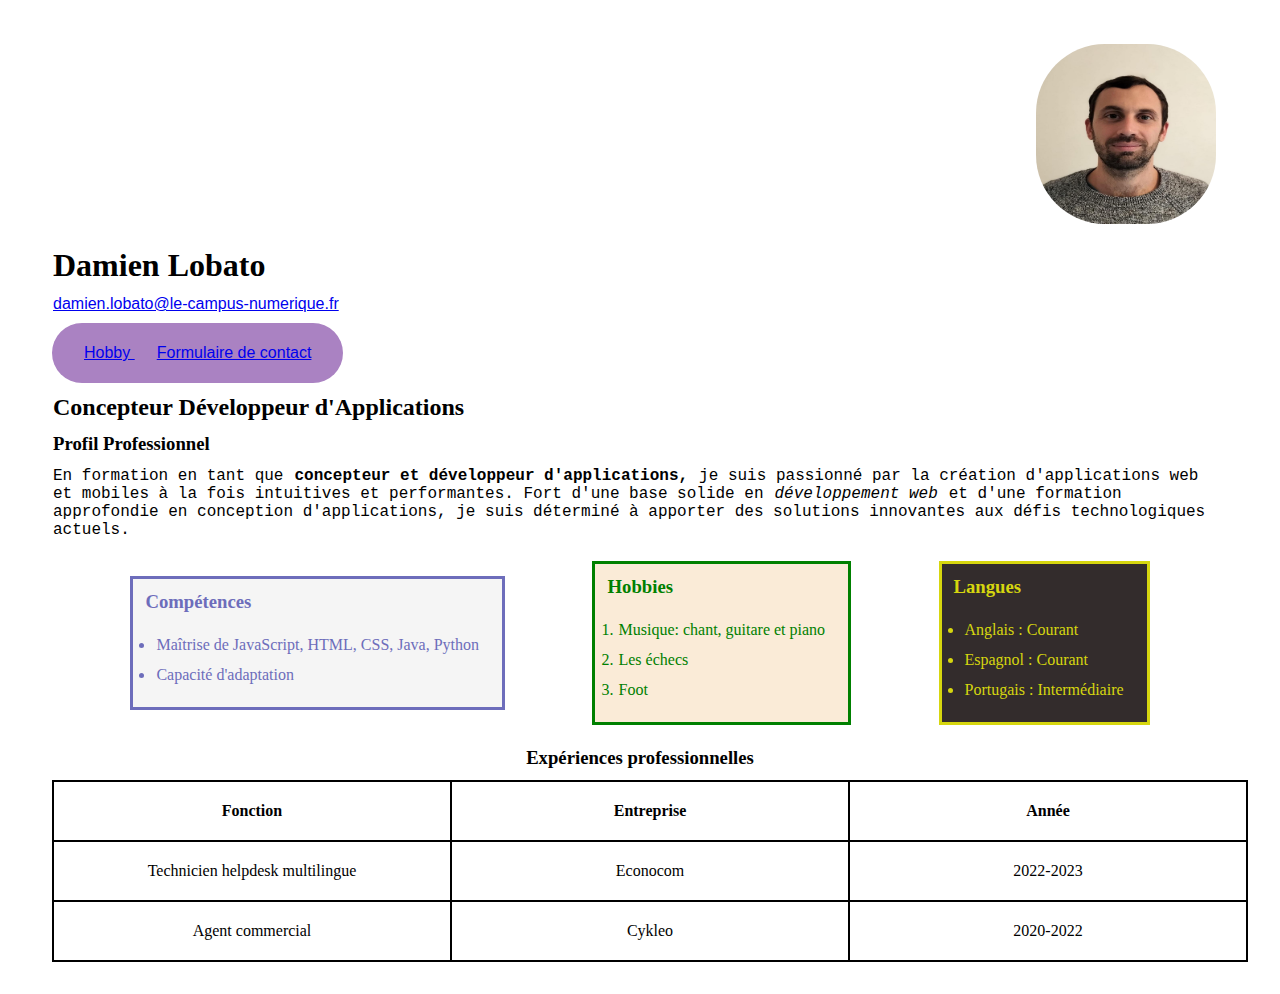
<file: index.html>
<!DOCTYPE html>
<html lang="en">
  <head>
    <meta charset="UTF-8" />
    <meta name="viewport" content="width=device-width, initial-scale=1.0" />
    <title>Index</title>
    <link rel="stylesheet" href="styles.css" />
  </head>
  <body class="cv">
    <p class="img_right">
      <img class="photo" src="./IMG-20231113-WA0003.jpg" alt="photo" />
    </p>

    <h1>Damien Lobato</h1>
    <a href="mailto:damien.lobato@le-campus-numerique.fr">
      damien.lobato@le-campus-numerique.fr
    </a>
    <nav>
      <div class="links">
        <a href="./hobby.html"> Hobby </a>
        <a href="./contact.html"> Formulaire de contact </a>
      </div>
    </nav>
    <h2>Concepteur Développeur d'Applications</h2>

    <h3>Profil Professionnel</h3>

    <p class="introduction">
      En formation en tant que<span class="important"
        >concepteur et développeur d'applications,</span
      >je suis passionné par la création d'applications web et mobiles à la fois
      intuitives et performantes. Fort d'une base solide en<span
        class="relevant"
        >développement web</span
      >et d'une formation approfondie en conception d'applications, je suis
      déterminé à apporter des solutions innovantes aux défis technologiques
      actuels.
    </p>
    <div id="cadres">
      <div id="Competences">
        <h3>Compétences</h3>
        <ul>
          <li>Maîtrise de JavaScript, HTML, CSS, Java, Python</li>
          <li>Capacité d'adaptation</li>
        </ul>
      </div>

      <div id="Hobbies">
        <h3>Hobbies</h3>

        <ol>
          <li>Musique: chant, guitare et piano</li>
          <li>Les échecs</li>
          <li>Foot</li>
        </ol>
      </div>

      <div id="Langues">
        <h3>Langues</h3>

        <ul>
          <li>Anglais : Courant</li>
          <li>Espagnol : Courant</li>
          <li>Portugais : Intermédiaire</li>
        </ul>
      </div>
    </div>

    <h3 id="exp">Expériences professionnelles</h3>
    <table>
      <thead>
        <tr>
          <th scope="col">Fonction</th>
          <th scope="col">Entreprise</th>
          <th scope="col">Année</th>
        </tr>
      </thead>
      <tbody>
        <tr>
          <td>Technicien helpdesk multilingue</td>
          <td>Econocom</td>
          <td>2022-2023</td>
        </tr>
        <tr>
          <td>Agent commercial</td>
          <td>Cykleo</td>
          <td>2020-2022</td>
        </tr>
      </tbody>
    </table>
  </body>
</html>
</file>
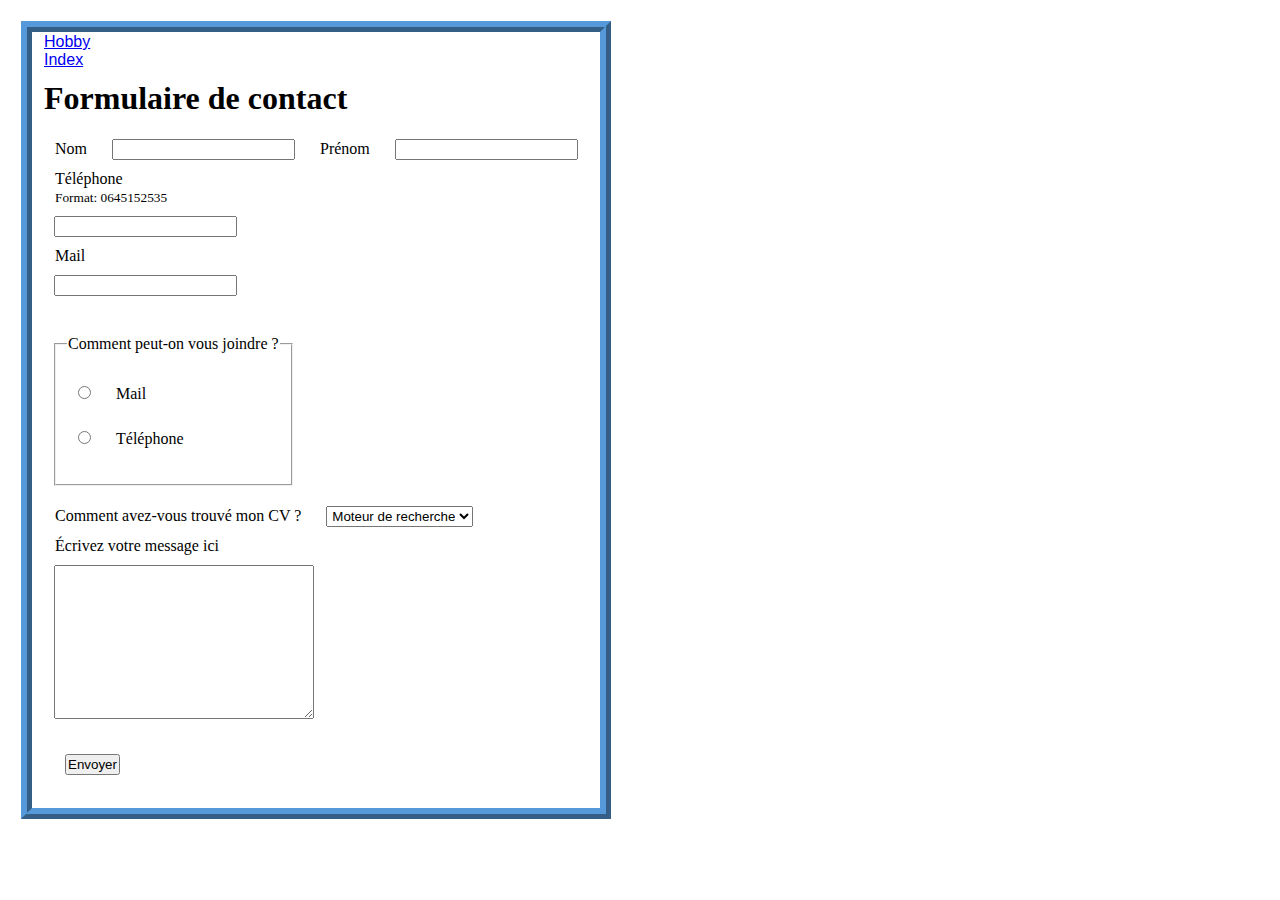
<file: contact.html>
<!DOCTYPE html>
<html lang="en">
  <head>
    <meta charset="UTF-8" />
    <meta name="viewport" content="width=device-width, initial-scale=1.0" />
    <title>Contact</title>
    <link rel="stylesheet" href="styles.css" />
  </head>
  <body class="contact">
    <a href="./hobby.html"> Hobby </a> <br />
    <a href="./index.html"> Index </a>

    <h1>Formulaire de contact</h1>

    <form action="https://httpbin.org/post" method="post">
      <label for="Nom"> Nom </label>
      <input type="text" id="Nom" name="Nom" required />
      <label for="Prénom"> Prénom </label>
      <input type="text" id="Prénom" name="Prénom" required /> <br />
      <label for="Téléphone">
        Téléphone <br />
        <small> Format: 0645152535</small></label
      >
      <br />
      <input
        type="tel"
        id="Téléphone"
        name="Téléphone"
        pattern="[0-9]{10}"
        required
      />
      <br />
      <label for="Mail"> Mail </label> <br />
      <input type="email" id="Mail" name="Mail" required />
      <br />
      <br />

      <fieldset>
        <legend>Comment peut-on vous joindre ?</legend>
        <div>
          <input type="radio" name="contact" id="mail" value="mail" />
          <label for="mail"> Mail </label>
        </div>
        <div>
          <input type="radio" name="contact" id="téléphone" value="téléphone" />
          <label for="téléphone"> Téléphone </label> <br />
          <br />
        </div>
      </fieldset>
      <br />

      <label for="comment"> Comment avez-vous trouvé mon CV ?</label>
      <select name="media" id="comment">
        <option value="moteurDeRecherche">Moteur de recherche</option>
        <option value="réseauxSociaux">Réseaux sociaux</option>
        <option value="autres">Autres</option>
      </select>
      <br />
      <label for="message"> Écrivez votre message ici </label> <br />
      <textarea
        name="message"
        id="message"
        cols="30"
        rows="10"
        required
      ></textarea>
      <div class="bouton">
        <input type="submit" value="Envoyer" />
      </div>
    </form>
  </body>
</html>
</file>
<file: styles.css>
* {
  margin: 10px;
  border-spacing: 0em;
  padding: 1px;
}

/*index.html*/
nav {
  display: flex;
  justify-content: flex-start;
  padding: 10px;
  background-color: rgb(170, 130, 194);
  width: fit-content;
  border-radius: 60px;
}

a {
  font-family: "Franklin Gothic Medium", "Arial Narrow", Arial, sans-serif;
}

.photo {
  border-radius: 70px;
  width: 180px;
  height: 180px;
}

.important {
  font-weight: bolder;
}

.relevant {
  font-style: italic;
}

h3 {
  font-family: Georgia, serif;
}

p {
  font-family: "Courier New", Courier, monospace;
  text-align: start;
}

.img_right {
  display: flex;
  justify-content: end;
}
#Competences {
  color: rgb(109, 109, 187);
  background-color: whitesmoke;
  border: solid;
  display: inline-block;
}

#Hobbies {
  color: green;
  background-color: antiquewhite;
  border: solid;
  display: inline-block;
}

#Langues {
  color: rgb(214, 214, 15);
  background-color: rgb(51, 44, 44);
  border: solid;
  display: inline-block;
}

.cv {
  margin-left: 30px;
  margin-right: 30px;
}

table,
thead,
th,
tr,
td {
  table-layout: fixed;
  width: 100%;
  border-collapse: collapse;
  border: 2px solid black;
  text-align: center;
}

th,
td {
  padding: 20px;
}

#exp {
  text-align: center;
}

#cadres {
  display: flex;
  justify-content: center;
  align-items: center;
  justify-content: space-evenly;
}

/* hobby.html*/
.hobby {
  background-image: url("telecaster.jpg");
  background-size: contain;
}
.hobby_contenu {
  background-color: rgb(90, 179, 214);
}

/* contact.html*/
.contact {
  border: 3mm ridge rgb(85, 153, 218);
  display: inline-block;
}
fieldset {
  display: inline-block;
}

@media (max-width: 455px) {
#cadres{
  display: flex;
  flex-wrap: wrap;
}



}
</file>
